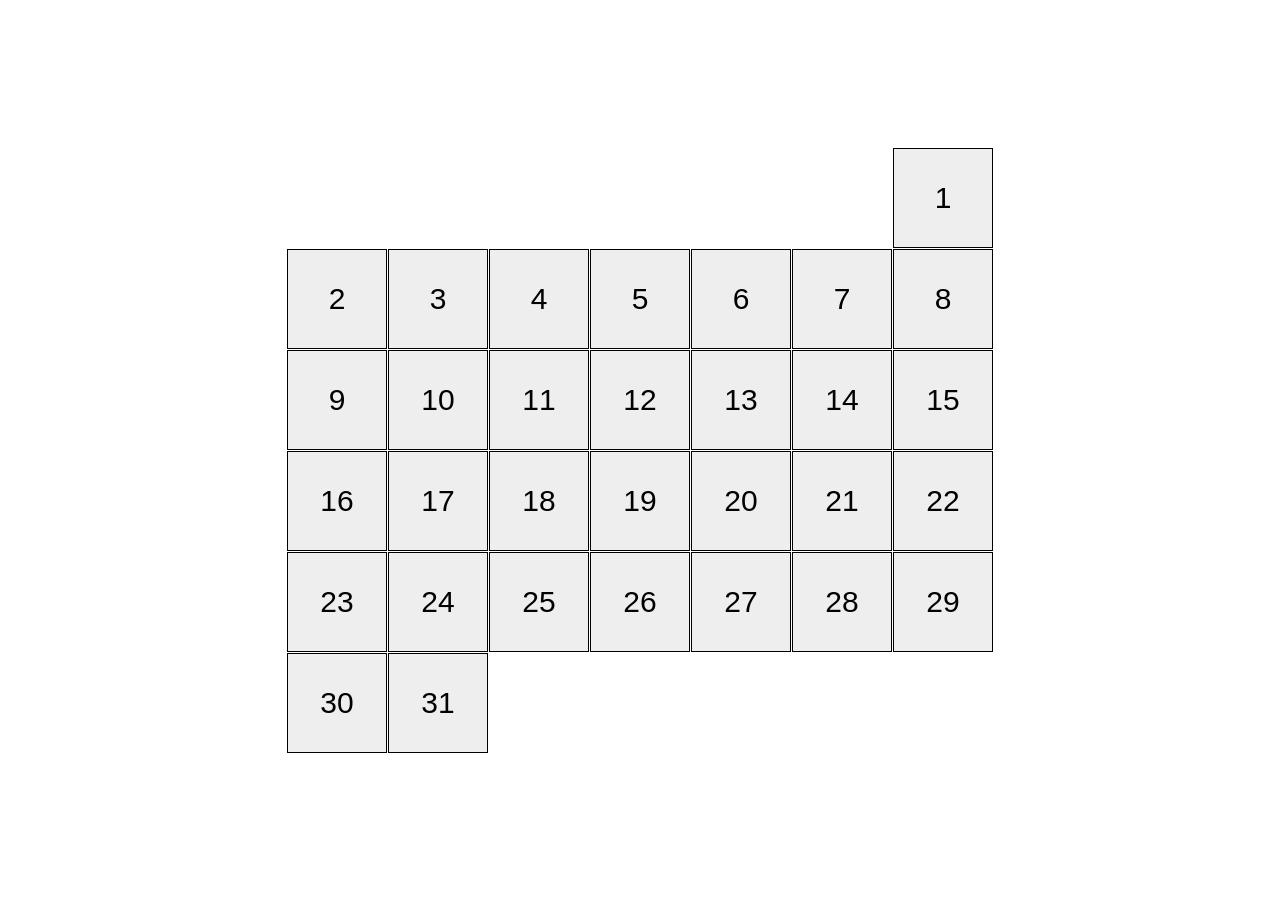
<file: index.html>
<!doctype html><html lang="en"><head><meta charset="utf-8"><meta name="viewport" content="width=device-width, initial-scale=1.0"><title>Calendar</title><link rel="stylesheet" href="index.b5019db0.css"></head><body> <div class="calendar calendar--month-length-31 calendar--start-day-sun"> <div class="calendar__grid"> <div class="calendar__day"></div> <div class="calendar__day"></div> <div class="calendar__day"></div> <div class="calendar__day"></div> <div class="calendar__day"></div> <div class="calendar__day"></div> <div class="calendar__day"></div> <div class="calendar__day"></div> <div class="calendar__day"></div> <div class="calendar__day"></div> <div class="calendar__day"></div> <div class="calendar__day"></div> <div class="calendar__day"></div> <div class="calendar__day"></div> <div class="calendar__day"></div> <div class="calendar__day"></div> <div class="calendar__day"></div> <div class="calendar__day"></div> <div class="calendar__day"></div> <div class="calendar__day"></div> <div class="calendar__day"></div> <div class="calendar__day"></div> <div class="calendar__day"></div> <div class="calendar__day"></div> <div class="calendar__day"></div> <div class="calendar__day"></div> <div class="calendar__day"></div> <div class="calendar__day"></div> <div class="calendar__day"></div> <div class="calendar__day"></div> <div class="calendar__day"></div> </div> </div> </body></html>
</file>
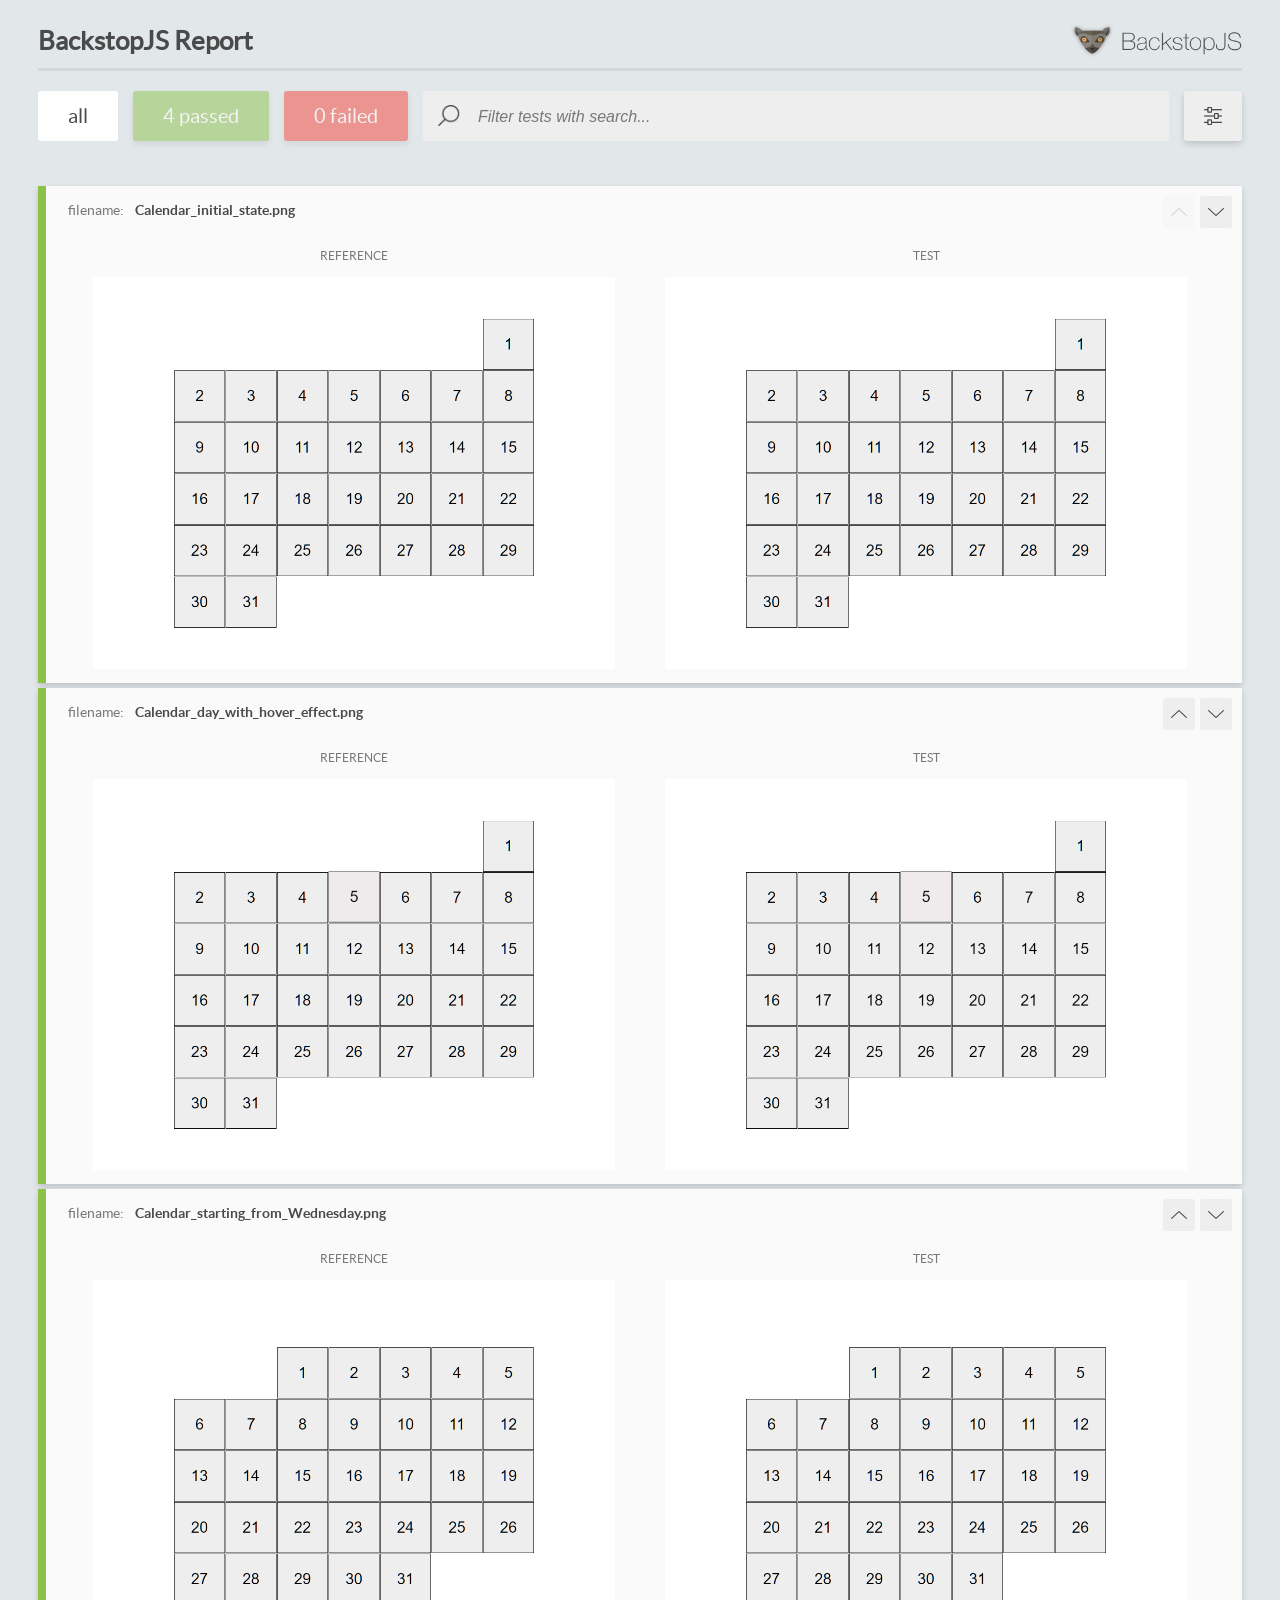
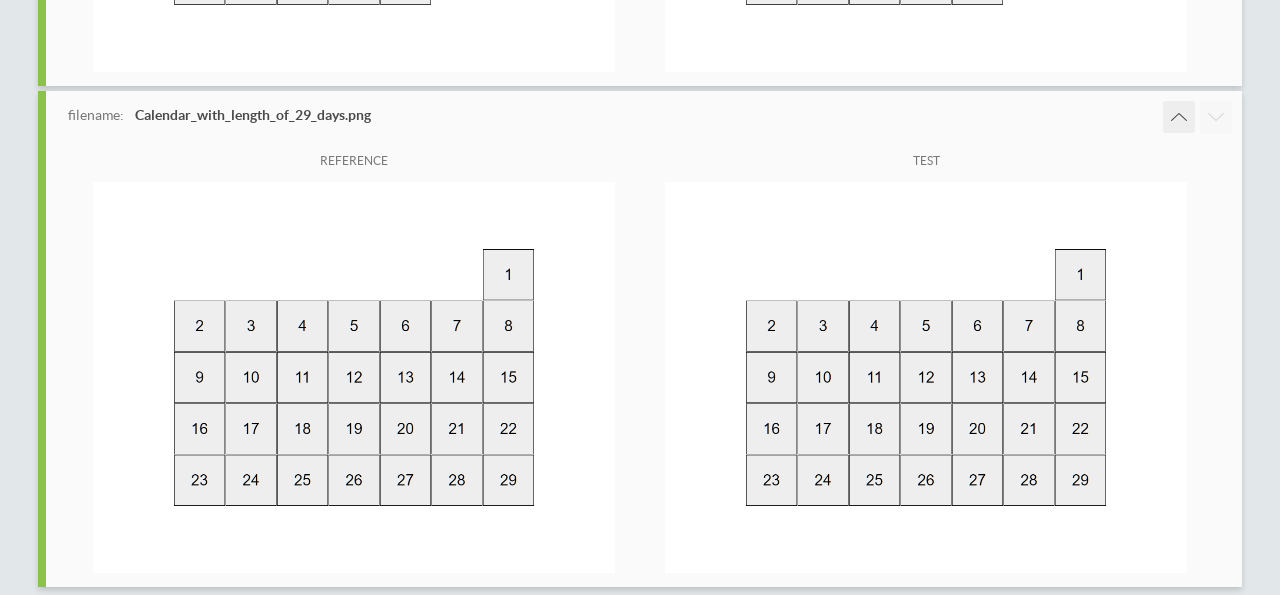
<file: report/html_report/index.html>
<!DOCTYPE html>
<html>
  <head>
    <meta charset="utf-8">
    <!-- Disable Cache -->
    <meta http-equiv="Cache-Control" content="no-cache, no-store, must-revalidate">
    <meta http-equiv="Pragma" content="no-cache">
    <meta http-equiv="Expires" content="0">

    <title>BackstopJS Report</title>

    <style>
      @font-face {
          font-family: 'latoregular';
          src: url('./assets/fonts/lato-regular-webfont.woff2') format('woff2'),
              url('./assets/fonts/lato-regular-webfont.woff') format('woff');
          font-weight: 400;
          font-style: normal;
      }
      @font-face {
          font-family: 'latobold';
          src: url('./assets/fonts/lato-bold-webfont.woff2') format('woff2'),
              url('./assets/fonts/lato-bold-webfont.woff') format('woff');
          font-weight: 700;
          font-style: normal;
      }

      .ReactModal__Body--open {
          overflow: hidden;
      }
      .ReactModal__Body--open .header {
        display: none;
      }

    </style>
  </head>
  <body style="background-color: #E2E7EA">
    <div id="root">

    </div>
    <script>
      function report (report) { // eslint-disable-line no-unused-vars
        window.tests = report;
      }
    </script>
    <script src="config.js"></script>
    <script src="index_bundle.js"></script>
  </body>
</html>
</file>
<file: index.b5019db0.css>
body{justify-content:center;align-items:center;min-height:100vh;margin:0;display:flex}*,:before,:after{box-sizing:border-box}.calendar__grid{flex-wrap:wrap;gap:1px;width:726px;padding:10px;display:flex}.calendar__day{background:#eee;border:1px solid #000;justify-content:center;align-items:center;width:100px;height:100px;transition:transform .5s,background-color .5s;display:flex;position:relative}.calendar__day:hover{cursor:pointer;background-color:#ffbfcb;transform:translateY(-20px)}.calendar__day:first-child:before{content:"1";font-family:Arial,sans-serif;font-size:30px}.calendar__day:nth-child(2):before{content:"2";font-family:Arial,sans-serif;font-size:30px}.calendar__day:nth-child(3):before{content:"3";font-family:Arial,sans-serif;font-size:30px}.calendar__day:nth-child(4):before{content:"4";font-family:Arial,sans-serif;font-size:30px}.calendar__day:nth-child(5):before{content:"5";font-family:Arial,sans-serif;font-size:30px}.calendar__day:nth-child(6):before{content:"6";font-family:Arial,sans-serif;font-size:30px}.calendar__day:nth-child(7):before{content:"7";font-family:Arial,sans-serif;font-size:30px}.calendar__day:nth-child(8):before{content:"8";font-family:Arial,sans-serif;font-size:30px}.calendar__day:nth-child(9):before{content:"9";font-family:Arial,sans-serif;font-size:30px}.calendar__day:nth-child(10):before{content:"10";font-family:Arial,sans-serif;font-size:30px}.calendar__day:nth-child(11):before{content:"11";font-family:Arial,sans-serif;font-size:30px}.calendar__day:nth-child(12):before{content:"12";font-family:Arial,sans-serif;font-size:30px}.calendar__day:nth-child(13):before{content:"13";font-family:Arial,sans-serif;font-size:30px}.calendar__day:nth-child(14):before{content:"14";font-family:Arial,sans-serif;font-size:30px}.calendar__day:nth-child(15):before{content:"15";font-family:Arial,sans-serif;font-size:30px}.calendar__day:nth-child(16):before{content:"16";font-family:Arial,sans-serif;font-size:30px}.calendar__day:nth-child(17):before{content:"17";font-family:Arial,sans-serif;font-size:30px}.calendar__day:nth-child(18):before{content:"18";font-family:Arial,sans-serif;font-size:30px}.calendar__day:nth-child(19):before{content:"19";font-family:Arial,sans-serif;font-size:30px}.calendar__day:nth-child(20):before{content:"20";font-family:Arial,sans-serif;font-size:30px}.calendar__day:nth-child(21):before{content:"21";font-family:Arial,sans-serif;font-size:30px}.calendar__day:nth-child(22):before{content:"22";font-family:Arial,sans-serif;font-size:30px}.calendar__day:nth-child(23):before{content:"23";font-family:Arial,sans-serif;font-size:30px}.calendar__day:nth-child(24):before{content:"24";font-family:Arial,sans-serif;font-size:30px}.calendar__day:nth-child(25):before{content:"25";font-family:Arial,sans-serif;font-size:30px}.calendar__day:nth-child(26):before{content:"26";font-family:Arial,sans-serif;font-size:30px}.calendar__day:nth-child(27):before{content:"27";font-family:Arial,sans-serif;font-size:30px}.calendar__day:nth-child(28):before{content:"28";font-family:Arial,sans-serif;font-size:30px}.calendar__day:nth-child(29):before{content:"29";font-family:Arial,sans-serif;font-size:30px}.calendar__day:nth-child(30):before{content:"30";font-family:Arial,sans-serif;font-size:30px}.calendar__day:nth-child(31):before{content:"31";font-family:Arial,sans-serif;font-size:30px}.calendar__day:before{justify-content:center;align-items:center;display:flex;position:absolute;inset:0}.calendar--start-day-sun .calendar__day:first-child{margin-left:606px}.calendar--start-day-mon .calendar__day:first-child{margin-left:0}.calendar--start-day-tue .calendar__day:first-child{margin-left:101px}.calendar--start-day-wed .calendar__day:first-child{margin-left:202px}.calendar--start-day-thu .calendar__day:first-child{margin-left:303px}.calendar--start-day-fri .calendar__day:first-child{margin-left:404px}.calendar--start-day-sat .calendar__day:first-child{margin-left:505px}.calendar--month-length-28 .calendar__day:nth-child(n+29),.calendar--month-length-29 .calendar__day:nth-child(n+30),.calendar--month-length-30 .calendar__day:nth-child(n+31),.calendar--month-length-31 .calendar__day:nth-child(n+32){display:none}
/*# sourceMappingURL=index.b5019db0.css.map */
</file>
